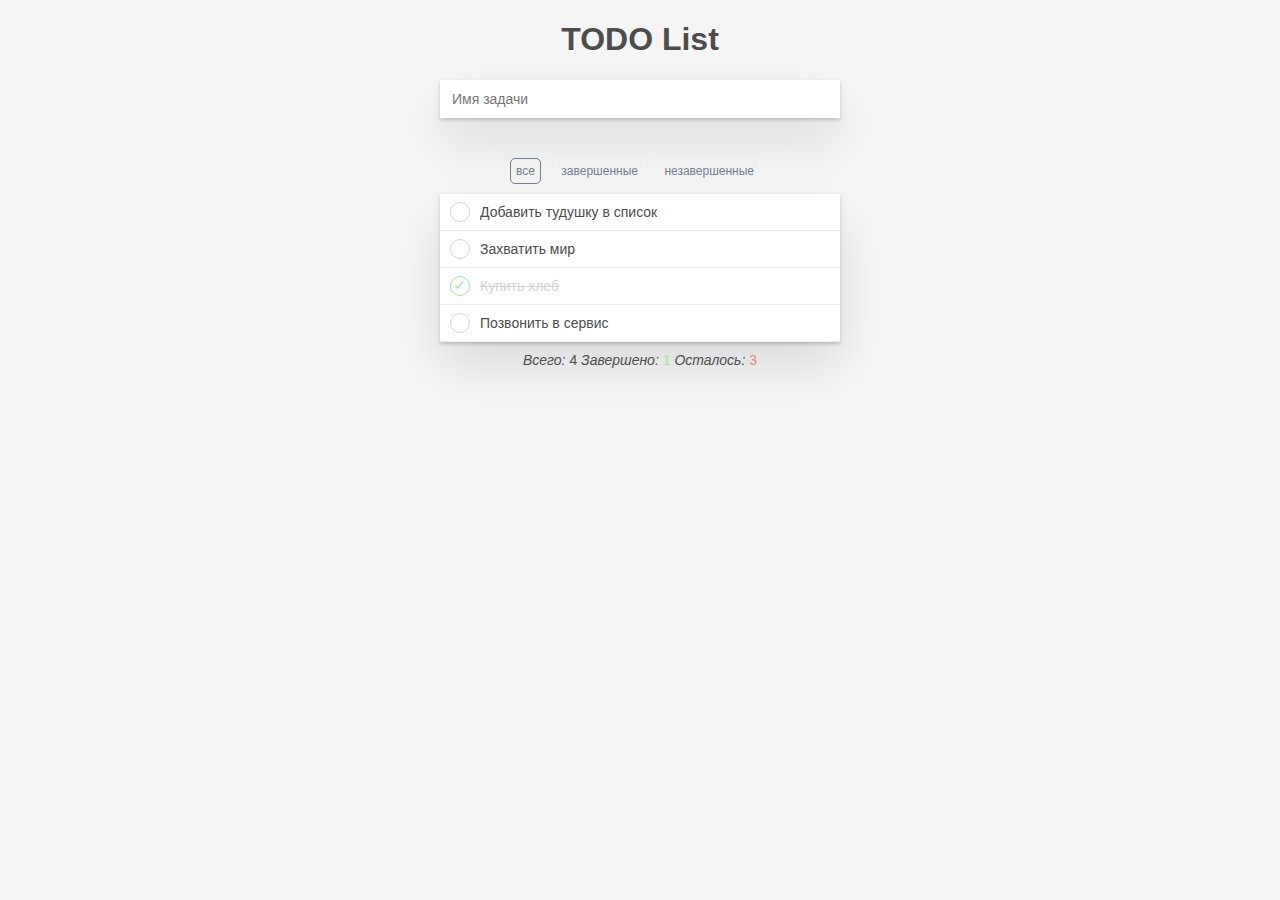
<file: homework4-1/index.html>
<!DOCTYPE html>
<html lang="ru">
<head>
    <meta charset="UTF-8">
    <title>TODO List</title>
    <link rel="stylesheet" type="text/css" href="style.css">
</head>
<body>
<h1 class="head">TODO List</h1>
<div class="container">
    <div class="add-task">
        <input class="add-task__input" placeholder="Имя задачи" autofocus>
    </div>
    <div class="filters">
        <div data-filter="all" class="filters__item filters__item_selected">все</div>
        <div data-filter="done" class="filters__item">завершенные</div>
        <div data-filter="todo" class="filters__item">незавершенные</div>
    </div>
    <ul class="list"></ul>
    <div class="statistic">
        Всего:
        <div class="statistic__total">3</div>
        Завершено:
        <div class="statistic__done">1</div>
        Осталось:
        <div class="statistic__left">2</div>
    </div>
</div>
<template id="todoTemplate" style="display: none">
    <li class="list__item task">
        <div class="task__status task__status_todo"></div>
        <span class="task__name">{{TODO}}</span>
        <div class="task__delete-button">❌</div>
    </li>
</template>
<script src="app.js"></script>
</body>
</html>
</file>
<file: homework4-1/style.css>
/*============================
=            MAIN            =
============================*/

body {
    background: #f5f5f5;
    color: #4d4d4d;
    font-family: 'Helvetica Neue', Helvetica, Arial, sans-serif;
}

.head {
    text-align: center;
}

.container {
    width: 400px;
    margin-left: auto;
    margin-right: auto;
}

/*=====  End of MAIN  ======*/


/*================================
=            ADD TASK            =
================================*/

.add-task {
    padding: 10px;
    background: white;
    box-shadow: 0 2px 4px 0 rgba(0, 0, 0, 0.2), 0 25px 50px 0 rgba(0, 0, 0, 0.1);
}

.add-task__input {
    font-size: 14px;
    border: none;
    width: 100%;
}

.add-task__input:focus {
    outline: none;
}

/*=====  End of ADD TASK  ======*/


/*===============================
=            FILTERS            =
===============================*/

.filters {
    margin-top: 40px;
    text-align: center;

}

.filters__item {
    display: inline-block;
    margin-right: 10px;
    border: 1px solid;
    padding: 5px;

    color: slategray;

    border-color: #f5f5f5;
    border-radius: 5px;
    font-size: 12px;
    cursor: pointer;
}

.filters__item_selected {
    border-color: inherit;
}

.filters__item:hover{
    background-color: lightyellow;
}

/*=====  End of FILTERS  ======*/


/*============================
=            LIST            =
============================*/

.list {
    margin: 10px 0 0;
    background: white;
    box-shadow: 0 2px 4px 0 rgba(0, 0, 0, 0.2), 0 25px 50px 0 rgba(0, 0, 0, 0.1);
    font-size: 14px;
    list-style-type: none;
    padding: 0;

}

.list__item {
    display: block;
}

.list__item:hover{
    background-color: lightyellow;
}


/*=====  End of LIST  ======*/


/*============================
=            TASK            =
============================*/

.task {
    padding: 10px 40px;
    border-bottom: 1px solid #ededed;
    cursor: pointer;
    position: relative;
}

.task_done {
    text-decoration: line-through;
    color: lightgray;
}

.task__status {
    position: absolute;
    left: 10px;
    top: 50%;
    transform: translateY(-50%);
    width: 18px;
    height: 18px;
    border: 1px solid;
    border-radius: 10px;
    text-align: center;
    color: lightgrey;
}

.task__name {
    display: block;
    white-space: nowrap;
    text-overflow: ellipsis;
    overflow: hidden;
}

.task__input {
    width: 100%;
    font-size: 14px;
    border: none;
    padding: 0;
    background-color: transparent;
}

.task__input:focus{
    outline: none;
}

.task_done .task__status {
    color: lightgreen;
}

.task_done .task__status::after {
    content: "\2713"; /*✓ CHECK MARK*/
}

.task__delete-button {
    position: absolute;
    right: 10px;
    top: 50%;
    transform: translateY(-50%);
    color: red;
    font-size: 12px;
    visibility: hidden;
}

.task:hover .task__delete-button {
    visibility: visible;
}

/*=====  End of TASK  ======*/


/*=================================
=            STATISTIC            =
=================================*/

.statistic {
    margin-top: 10px;
    text-align: center;
    font-size: 14px;
    font-style: italic;
}

.statistic__total {
    display: inline-block;
    font-style: normal;
}

.statistic__done {
    display: inline-block;
    color: lightgreen;
    font-style: normal;
}

.statistic__left {
    display: inline-block;
    color: lightcoral;
    font-style: normal;
}

/*=====  End of STATISTIC  ======*/
</file>
